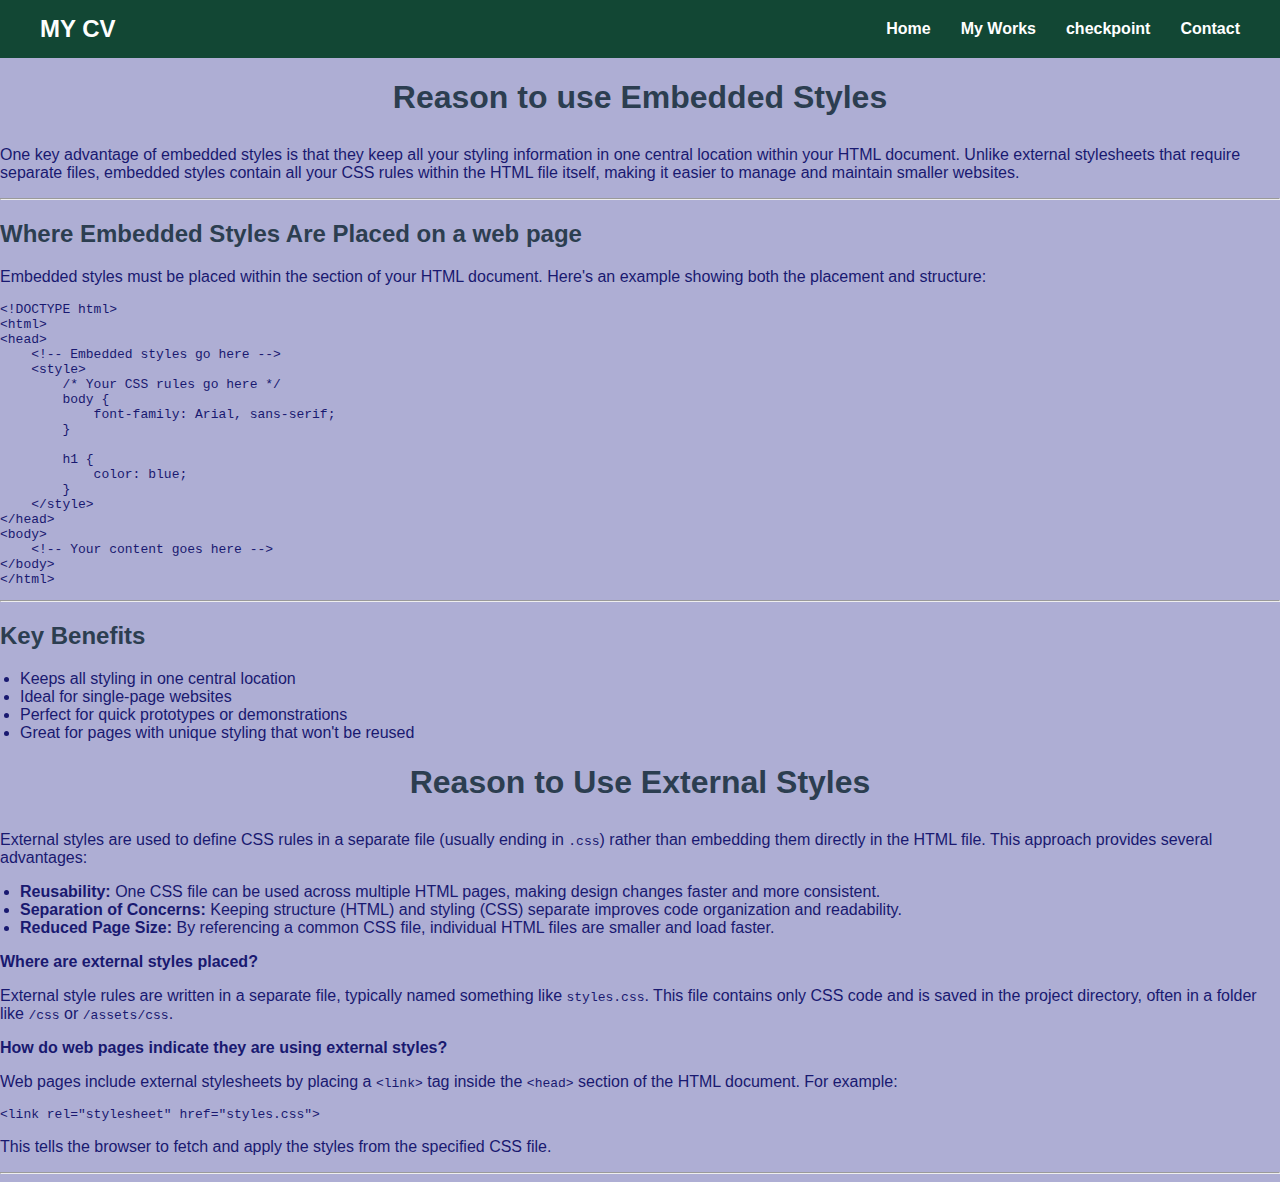
<file: checkpoint.html>
<!DOCTYPE html>
<html lang="en">
<head>
  <meta charset="UTF-8" />
  <meta name="viewport" content="width=device-width, initial-scale=1.0"/>
  <title>MICHAEL HAWI ONYANGO - CV</title>
  <style>
    body {
      font-family: 'Arial', Verdana, sans-serif;
      margin: 0;
      background-color: #AEAED4;
      color: #191970;
    }

    /* Navigation bar */
    .navbar {
      display: flex;
      justify-content: space-between;
      align-items: center;
      background-color: #124734; /* Deep green */
      padding: 15px 40px;
    }

    .navbar .logo {
      color: #fefefe;
      font-size: 24px;
      font-weight: bold;
      text-transform: uppercase;
    }

    .navbar ul {
      list-style: none;
      display: flex;
      margin: 0;
      padding: 0;
      gap: 30px;
    }

    .navbar li a {
      color: white;
      text-decoration: none;
      font-weight: bold;
      font-size: 16px;
      transition: color 0.3s ease;
    }

    .navbar li a:hover {
      color: #ffc107; /* Optional: yellow hover color */
    }

    .container {
      max-width: 900px;
      margin: 40px auto;
      background: white;
      padding: 40px;
      border-radius: 8px;
      box-shadow: 0 0 12px rgba(0,0,0,0.1);
    }

    h1, h2 {
      color: #2c3e50;
    }

    h1 {
      text-align: center;
      margin-bottom: 30px;
    }

    .section {
      margin-bottom: 30px;
    }

    ul {
      padding-left: 20px;
    }
  </style>
</head>
<body>

  <!-- Navigation Bar -->
  <nav class="navbar">
    <div class="logo">MY CV </div>
    <ul>
      <li><a href="index.html">Home</a></li>
      <li><a href="https://vulture.akshatjain.me/">My Works</a></li>
      <li><a href="checkpoint.html">checkpoint</a></li>
      <li><a href="contact.html">Contact</a></li>
      
     
    </ul>
  </nav>
    <div class="answer-container">
        <h1 class="main-title">Reason to use  Embedded Styles</h1>
        
        <p>One key advantage of embedded styles is that they keep all your styling information in one central location within your HTML document. Unlike external stylesheets that require separate files, embedded styles contain all your CSS rules within the HTML file itself, making it easier to manage and maintain smaller websites.</p>

        <hr class="section-separator">

        <h2 class="subheading">Where Embedded Styles Are Placed on a web page </h2>
        <p>Embedded styles must be placed within the 
 section of your HTML document. Here's an example showing both the placement and structure:</p>

        <pre class="code-example"><code>&lt;!DOCTYPE html&gt;
&lt;html&gt;
&lt;head&gt;
    &lt;!-- Embedded styles go here --&gt;
    &lt;style&gt;
        /* Your CSS rules go here */
        body {
            font-family: Arial, sans-serif;
        }
        
        h1 {
            color: blue;
        }
    &lt;/style&gt;
&lt;/head&gt;
&lt;body&gt;
    &lt;!-- Your content goes here --&gt;
&lt;/body&gt;
&lt;/html&gt;</code></pre>

        <hr class="section-separator">

        <h2 class="subheading">Key Benefits</h2>
        <ul>
            <li class="list-item">Keeps all styling in one central location</li>
            <li class="list-item">Ideal for single-page websites</li>
            <li class="list-item">Perfect for quick prototypes or demonstrations</li>
            <li class="list-item">Great for pages with unique styling that won't be reused</li>
        </ul>
    </div>



        <div class="answer-container"> 
  <h1 class="main-title">Reason to Use External Styles</h1>

  <p>External styles are used to define CSS rules in a separate file (usually ending in <code>.css</code>) rather than embedding them directly in the HTML file. This approach provides several advantages:</p>

  <ul>
    <li><strong>Reusability:</strong> One CSS file can be used across multiple HTML pages, making design changes faster and more consistent.</li>
    <li><strong>Separation of Concerns:</strong> Keeping structure (HTML) and styling (CSS) separate improves code organization and readability.</li>
    <li><strong>Reduced Page Size:</strong> By referencing a common CSS file, individual HTML files are smaller and load faster.</li>
  </ul>

  <p><strong>Where are external styles placed?</strong></p>
  <p>External style rules are written in a separate file, typically named something like <code>styles.css</code>. This file contains only CSS code and is saved in the project directory, often in a folder like <code>/css</code> or <code>/assets/css</code>.</p>

  <p><strong>How do web pages indicate they are using external styles?</strong></p>
  <p>Web pages include external stylesheets by placing a <code>&lt;link&gt;</code> tag inside the <code>&lt;head&gt;</code> section of the HTML document. For example:</p>

  <pre><code>&lt;link rel="stylesheet" href="styles.css"&gt;</code></pre>

  <p>This tells the browser to fetch and apply the styles from the specified CSS file.</p>

  <hr class="section-separator">
</div>




































</body>
</html>
</file>
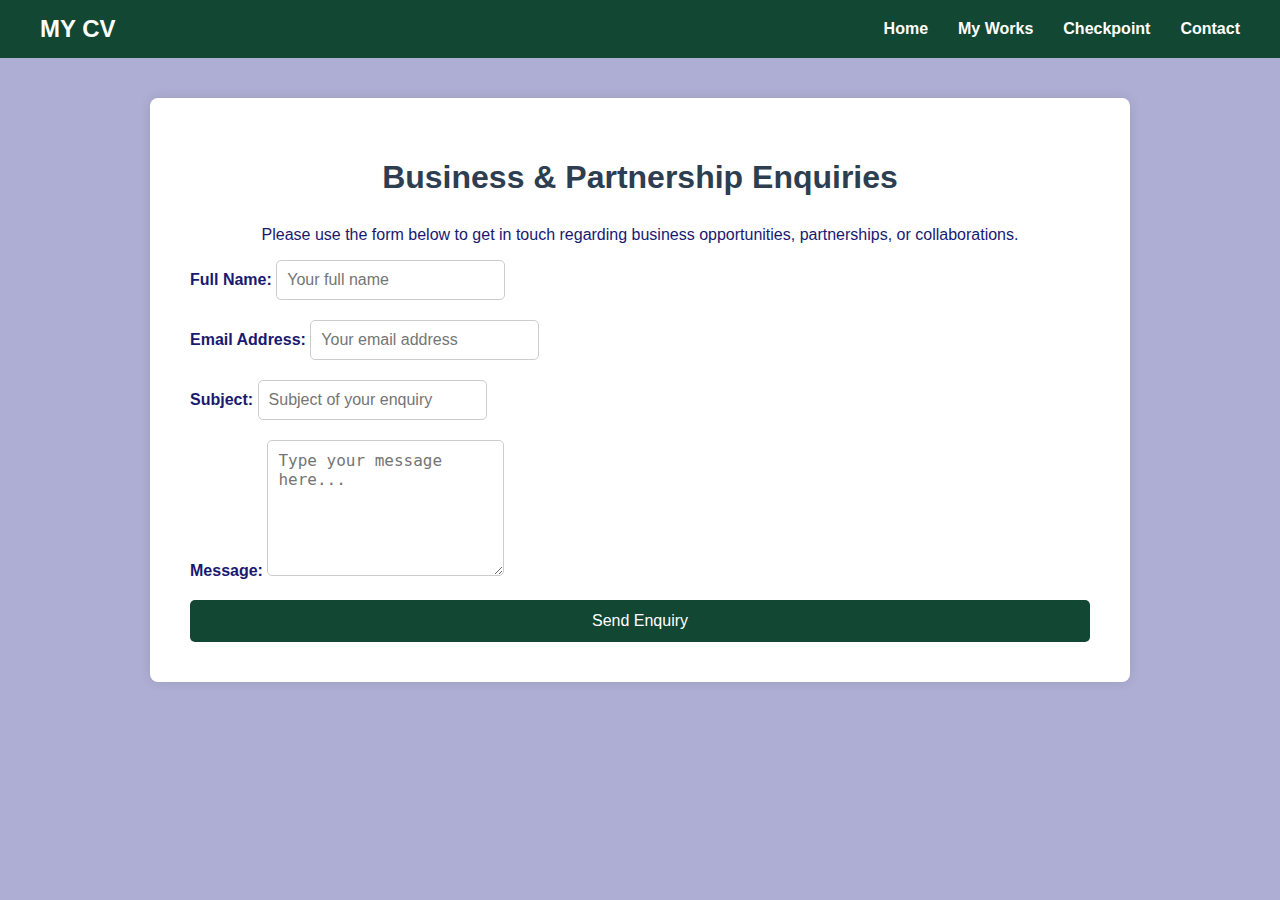
<file: contact.html>
<!DOCTYPE html> 
<html lang="en">
<head>
  <meta charset="UTF-8" />
  <meta name="viewport" content="width=device-width, initial-scale=1.0"/>
  <title>MICHAEL HAWI ONYANGO - CV</title>



  <style>
    body {
      font-family: 'Arial', Verdana, sans-serif;
      margin: 0;
      background-color: #AEAED4;
      color: #191970;
    }

    /* Navigation bar */
    .navbar {
      display: flex;
      justify-content: space-between;
      align-items: center;
      background-color: #124734;
      padding: 15px 40px;
    }

    .navbar .logo {
      color: #fefefe;
      font-size: 24px;
      font-weight: bold;
      text-transform: uppercase;
    }

    .navbar ul {
      list-style: none;
      display: flex;
      margin: 0;
      padding: 0;
      gap: 30px;
    }

    .navbar li a {
      color: white;
      text-decoration: none;
      font-weight: bold;
      font-size: 16px;
      transition: color 0.3s ease;
    }

    .navbar li a:hover {
      color: #ffc107;
    }

    .container {
      max-width: 900px;
      margin: 40px auto;
      background: white;
      padding: 40px;
      border-radius: 8px;
      box-shadow: 0 0 12px rgba(0,0,0,0.1);
    }

    h1, h2 {
      color: #2c3e50;
    }

    h1 {
      text-align: center;
      margin-bottom: 30px;
    }

    form {
      display: flex;
      flex-direction: column;
      gap: 20px;
    }

    label {
      font-weight: bold;
      margin-bottom: 5px;
    }

    input, textarea {
      padding: 10px;
      border-radius: 5px;
      border: 1px solid #ccc;
      font-size: 16px;
    }

    button {
      padding: 12px;
      background-color: #124734;
      color: white;
      border: none;
      border-radius: 5px;
      font-size: 16px;
      cursor: pointer;
    }

    button:hover {
      background-color: #0e3c2c;
    }
  </style>
</head>
<body>

  <!-- Navigation Bar -->
  <nav class="navbar">
    <div class="logo">MY CV </div>
    <ul>
      <li><a href="index.html">Home</a></li>
      <li><a href="myworks.html">My Works</a></li>
      <li><a href="checkpoint.html">Checkpoint</a></li>
      <li><a href="contact.html">Contact</a></li>
    </ul>
  </nav>

  <!-- Business Enquiries Form Section -->
  <div class="container">
    <h1>Business & Partnership Enquiries</h1>
    <p style="text-align:center;">Please use the form below to get in touch regarding business opportunities, partnerships, or collaborations.</p>

    <form action="#" method="POST">
      <div>
        <label for="name">Full Name:</label>
        <input type="text" id="name" name="name" placeholder="Your full name" required>
      </div>

      <div>
        <label for="email">Email Address:</label>
        <input type="email" id="email" name="email" placeholder="Your email address" required>
      </div>

      <div>
        <label for="subject">Subject:</label>
        <input type="text" id="subject" name="subject" placeholder="Subject of your enquiry" required>
      </div>

      <div>
        <label for="message">Message:</label>
        <textarea id="message" name="message" rows="6" placeholder="Type your message here..." required></textarea>
      </div>

      <button type="submit">Send Enquiry</button>
    </form>
  </div>

</body>
</html>
</file>
